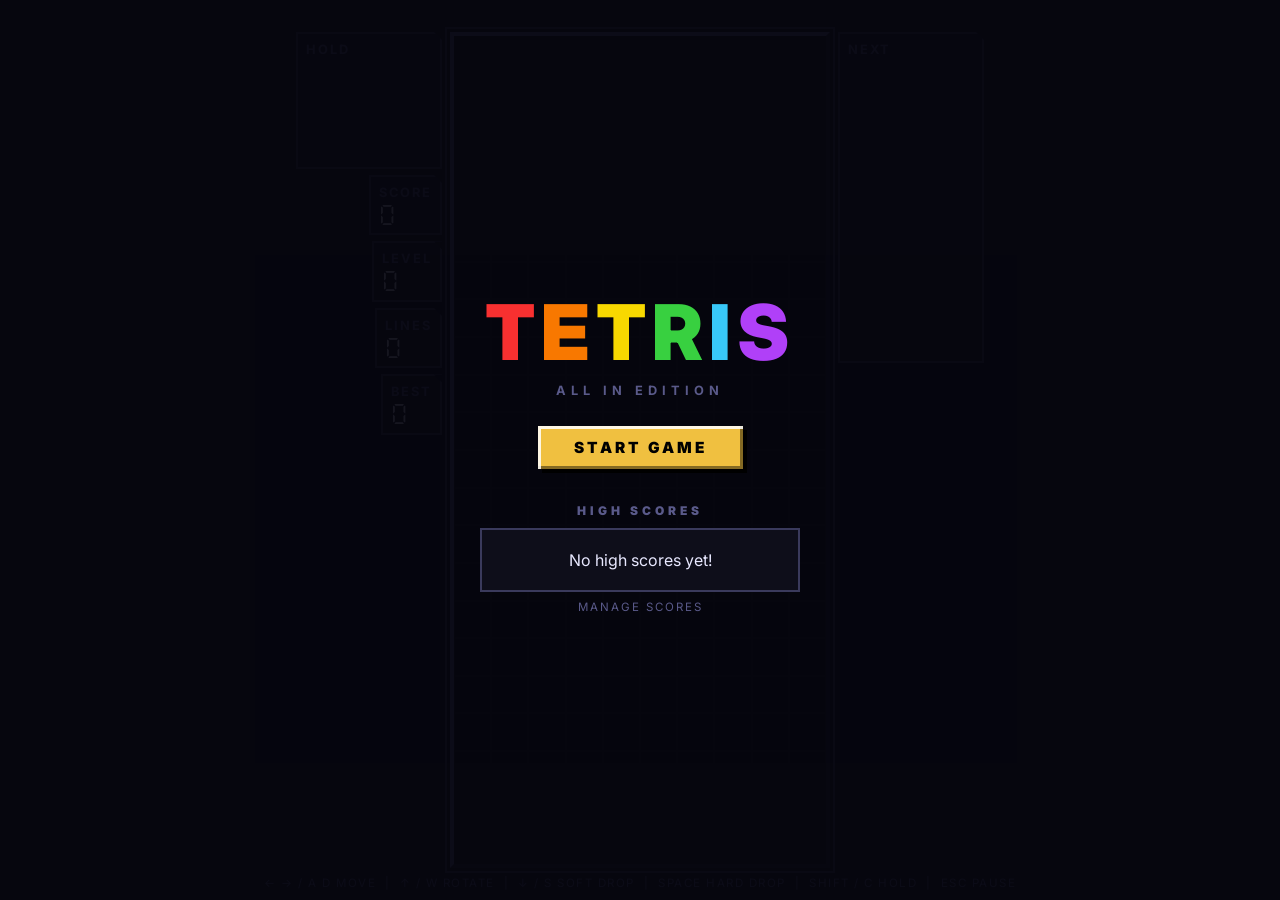
<file: index.html>
<!DOCTYPE html>
<html lang="en">
	<head>
		<meta charset="UTF-8">
		<meta name="viewport"
			content="width=device-width, initial-scale=1.0, maximum-scale=1.0, user-scalable=no, viewport-fit=cover">
		<meta name="apple-mobile-web-app-capable" content="yes">
		<meta name="apple-mobile-web-app-status-bar-style" content="black-translucent">
		<meta name="mobile-web-app-capable" content="yes">
		<meta name="theme-color" content="#111111">
		<meta name="description" content="Classic Tetris game – play in your browser on desktop or mobile">
		<meta property="og:title" content="Tetris – All In Edition">
		<meta property="og:description" content="Classic Tetris game with touch controls. Play in your browser!">
		<meta property="og:type" content="website">
		<link rel="icon"
			href="data:image/svg+xml,<svg xmlns='http://www.w3.org/2000/svg' viewBox='0 0 32 32'><rect x='4' y='4' width='12' height='12' fill='%2300f' rx='1'/><rect x='16' y='4' width='12' height='12' fill='%23ff0' rx='1'/><rect x='4' y='16' width='12' height='12' fill='%23f00' rx='1'/><rect x='16' y='16' width='12' height='12' fill='%230f0' rx='1'/></svg>">
		<title>Tetris</title>
		<script src="https://cdn.jsdelivr.net/npm/gsap@3.14.1/dist/gsap.min.js" crossorigin="anonymous" referrerpolicy="no-referrer"></script>
		<link rel="preload" href="fonts/Inter.ttf" as="font" type="font/ttf" crossorigin="anonymous">
		<link rel="preload" href="fonts/DSEG7ClassicMini-Regular.ttf" as="font" type="font/ttf" crossorigin="anonymous">
		<link rel="stylesheet" href="style.css">
	</head>

	<body>

		<div id="game-wrapper">
			<!-- Left panel -->
			<div class="side-panel side-panel--left">
				<div class="panel-box">
					<div class="panel-label">Hold</div>
					<canvas id="hold-canvas"></canvas>
				</div>
				<div class="panel-box">
					<div class="panel-label">Score</div>
					<div class="panel-value" id="score-val"><span class="panel-value-inner">0</span></div>
				</div>
				<div class="panel-box">
					<div class="panel-label">Level</div>
					<div class="panel-value" id="level-val"><span class="panel-value-inner">0</span></div>
				</div>
				<div class="panel-box">
					<div class="panel-label">Lines</div>
					<div class="panel-value" id="lines-val"><span class="panel-value-inner">0</span></div>
				</div>
				<div class="panel-box">
					<div class="panel-label">Best</div>
					<div class="panel-value" id="best-val"><span class="panel-value-inner">0</span></div>
				</div>
			</div>

			<!-- Main board -->
			<canvas id="board-canvas"></canvas>

			<!-- Right panel -->
			<div class="side-panel">
				<div class="panel-box">
					<div class="panel-label">Next</div>
					<canvas id="next-canvas"></canvas>
				</div>
			</div>
		</div>

		<div id="overlay">
			<h1><span>T</span><span>E</span><span>T</span><span>R</span><span>I</span><span>S</span></h1>
			<div class="sub">ALL IN EDITION</div>
			<div class="final-score" id="final-score"></div>
			<button id="start-btn">START GAME</button>

			<!-- High Scores Display -->
			<div id="highscores-display">
				<h3>HIGH SCORES</h3>
				<ol id="highscores-list" class="highscores-list"></ol>
				<a href="manage-scores.html" id="manage-scores-link">manage scores</a>
				<div id="new-highscore-entry">
					<p id="highscore-entry-label">NEW HIGH SCORE!</p>
					<div>
						<input type="text" id="player-name-input" maxlength="10" placeholder="Your Name" class="player-name-input">
						<button id="submit-name-btn" class="submit-name-btn">SUBMIT</button>
					</div>
					<button id="skip-save-btn">PLAY AGAIN</button>
				</div>
			</div>
		</div>

		<div id="pause-overlay">
			<h2>PAUSED</h2>
			<p>Press ESC to resume</p>
			<div id="pause-main-btns">
				<button id="resume-btn">RESUME</button>
				<button id="mute-btn">
					<svg id="mute-icon-on" xmlns="http://www.w3.org/2000/svg" width="14" height="14" viewBox="0 0 24 24" fill="none" stroke="currentColor" stroke-width="2" stroke-linecap="round" stroke-linejoin="round"><polygon points="11 5 6 9 2 9 2 15 6 15 11 19 11 5"/><path d="M19.07 4.93a10 10 0 0 1 0 14.14"/><path d="M15.54 8.46a5 5 0 0 1 0 7.07"/></svg>
					<svg id="mute-icon-off" xmlns="http://www.w3.org/2000/svg" width="14" height="14" viewBox="0 0 24 24" fill="none" stroke="currentColor" stroke-width="2" stroke-linecap="round" stroke-linejoin="round"><polygon points="11 5 6 9 2 9 2 15 6 15 11 19 11 5"/><line x1="23" y1="9" x2="17" y2="15"/><line x1="17" y1="9" x2="23" y2="15"/></svg>
					SOUND ON
				</button>
				<button id="new-game-btn">NEW GAME</button>
			</div>

			<!-- Confirmation panel -->
			<div id="confirm-panel">
				<p class="confirm-text">Are you sure? This will reset the current game.</p>
				<div class="confirm-btns">
					<button id="confirm-yes">YES, RESET</button>
					<button id="confirm-no">CANCEL</button>
				</div>
			</div>
		</div>

		<div class="controls-hint" id="desktop-controls-hint">
			← → / A D Move &nbsp;|&nbsp; ↑ / W Rotate &nbsp;|&nbsp; ↓ / S Soft Drop &nbsp;|&nbsp; Space Hard Drop &nbsp;|&nbsp; Shift / C Hold &nbsp;|&nbsp; Esc Pause
		</div>

		<!-- Mobile top bar (hold, score/level, next + pause) -->
		<div id="mobile-top-bar">
			<div class="mobile-mini-box">
				<div class="mobile-mini-label">HOLD</div>
				<canvas id="m-hold-canvas"></canvas>
			</div>
			<div class="mobile-stats">
				<div class="mobile-stat">SCR <span id="m-score">0</span></div>
				<div class="mobile-stat">LVL <span id="m-level">0</span></div>
				<div class="mobile-stat">LNS <span id="m-lines">0</span></div>
			</div>
			<div class="mobile-mini-box">
				<div class="mobile-mini-label">NEXT</div>
				<canvas id="m-next-canvas"></canvas>
			</div>
			<button class="mobile-pause-btn" id="m-pause">⏸</button>
		</div>

		<!-- Mobile bottom buttons -->
		<div id="mobile-controls">
			<div class="touch-btn-group">
				<button class="touch-btn" id="tb-left" aria-label="Move Left">◀</button>
				<button class="touch-btn" id="tb-down" aria-label="Soft Drop">▼</button>
				<button class="touch-btn" id="tb-right" aria-label="Move Right">▶</button>
			</div>
			<div class="touch-btn-group">
				<button class="touch-btn wide" id="tb-rotate" aria-label="Rotate">↻</button>
				<button class="touch-btn wide" id="tb-hard" aria-label="Hard Drop">⤓</button>
				<button class="touch-btn wide" id="tb-hold" aria-label="Hold">HOLD</button>
			</div>
		</div>

		<audio id="bg-music" src="./sounds/tetris.mp3" loop preload="auto"></audio>

		<script src="script.js"></script>
	</body>
</html>
</file>
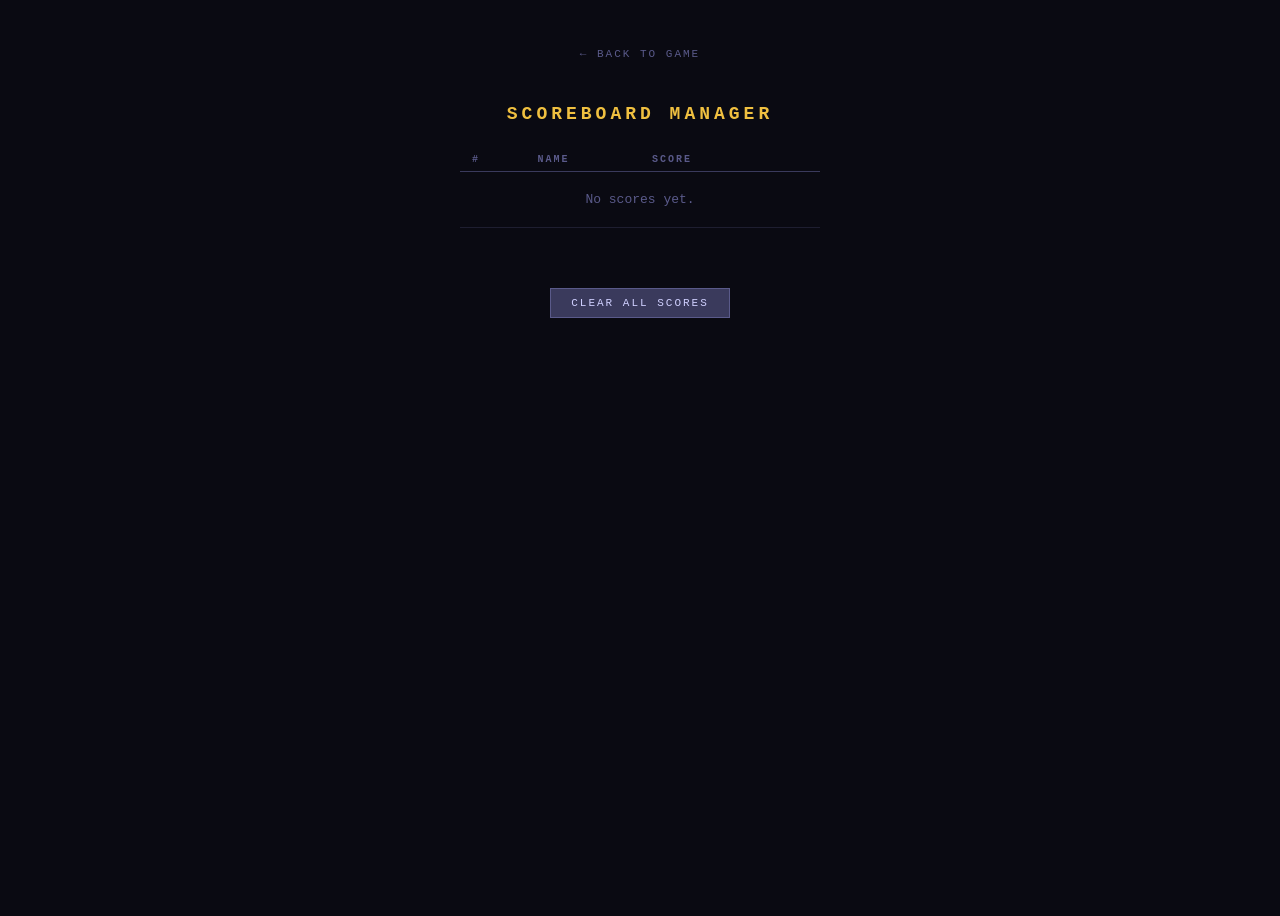
<file: manage-scores.html>
<!DOCTYPE html>
<html lang="en">
<head>
    <meta charset="UTF-8">
    <title>Manage Scores</title>
    <style>
        body { background: #0a0a12; color: #d0d0ff; font-family: monospace; padding: 40px; display: flex; flex-direction: column; align-items: center; min-height: 100vh; box-sizing: border-box; }
        h1 { color: #f0c040; letter-spacing: 4px; font-size: 18px; margin-bottom: 24px; }
        table { border-collapse: collapse; width: 360px; }
        th { text-align: left; font-size: 10px; letter-spacing: 2px; color: #5a5a8a; padding: 6px 12px; border-bottom: 1px solid #3a3a5c; }
        td { padding: 8px 12px; border-bottom: 1px solid #1e1e30; font-size: 13px; }
        td:nth-child(3) { border-right: 1px solid #3a3a5c; }
        td:last-child { text-align: right; }
        button.del { background: #e04040; color: #fff; border: none; padding: 4px 10px; cursor: pointer; font-family: monospace; font-size: 11px; letter-spacing: 1px; }
        button.del:hover { background: #ff6060; }
        #status { margin-top: 20px; font-size: 11px; color: #f0c040; letter-spacing: 1px; min-height: 16px; }
        #clear-all { margin-top: 24px; background: #3a3a5c; color: #d0d0ff; border: 1px solid #5a5a8a; padding: 8px 20px; cursor: pointer; font-family: monospace; font-size: 11px; letter-spacing: 2px; }
        #clear-all:hover { background: #e04040; color: #fff; border-color: #e04040; }
        #back { display: block; margin-bottom: 32px; font-size: 11px; letter-spacing: 2px; color: #5a5a8a; text-decoration: none; text-transform: uppercase; }
        #back:hover { color: #d0d0ff; }
    </style>
</head>
<body>
    <a href="index.html" id="back">← Back to game</a>
    <h1>SCOREBOARD MANAGER</h1>
    <table>
        <thead><tr><th>#</th><th>NAME</th><th>SCORE</th><th></th></tr></thead>
        <tbody id="scores-body"></tbody>
    </table>
    <div id="status"></div>
    <button id="clear-all">CLEAR ALL SCORES</button>

    <script>
        const KEY = 'tetrisHighScores';

        function load() {
            try { return JSON.parse(localStorage.getItem(KEY) || '[]'); }
            catch { return []; }
        }

        function save(scores) {
            localStorage.setItem(KEY, JSON.stringify(scores));
            // keep the single best in sync
            localStorage.setItem('tetrisHigh', scores.length > 0 ? scores[0].score : 0);
        }

        function render() {
            const scores = load();
            const tbody = document.getElementById('scores-body');
            tbody.innerHTML = '';
            if (scores.length === 0) {
                tbody.innerHTML = '<tr><td colspan="4" style="color:#5a5a8a;text-align:center;padding:20px;">No scores yet.</td></tr>';
                return;
            }
            scores.forEach((entry, i) => {
                const tr = document.createElement('tr');
                const tdRank = document.createElement('td'); tdRank.style.color = '#5a5a8a'; tdRank.textContent = (i + 1) + '.';
                const tdName = document.createElement('td'); tdName.textContent = entry.name;
                const tdScore = document.createElement('td'); tdScore.style.color = '#f0c040'; tdScore.style.fontFamily = "'Courier New',monospace"; tdScore.textContent = entry.score;
                const tdDel = document.createElement('td');
                const btn = document.createElement('button'); btn.className = 'del'; btn.dataset.index = i; btn.textContent = 'DELETE';
                tdDel.appendChild(btn);
                tr.append(tdRank, tdName, tdScore, tdDel);
                tbody.appendChild(tr);
            });
        }

        document.getElementById('scores-body').addEventListener('click', e => {
            if (!e.target.classList.contains('del')) return;
            const i = parseInt(e.target.dataset.index);
            const scores = load();
            const removed = scores.splice(i, 1)[0];
            save(scores);
            document.getElementById('status').textContent = `Deleted: ${removed.name} (${removed.score})`;
            render();
        });

        document.getElementById('clear-all').addEventListener('click', () => {
            if (!confirm('Delete ALL scores?')) return;
            save([]);
            document.getElementById('status').textContent = 'All scores cleared.';
            render();
        });

        render();
    </script>
</body>
</html>
</file>
<file: style.css>
* {
    margin: 0;
    padding: 0;
    box-sizing: border-box;
}

@font-face {
    font-family: "DSEG7Classic";
    src: url('fonts/DSEG7ClassicMini-Regular.ttf') format('truetype');
    font-display: block;
}
@font-face {
    font-family: "Inter";
    src: url('fonts/Inter.ttf') format('truetype');
    font-display: block;
}
/* NES used a very specific dark navy, not pure black */
:root {
    --UI-font: "Inter", "Segoe UI", Tahoma, Geneva, Verdana, sans-serif;
    --bg:          #0a0a12;
    --board-bg:    #06060e;
    --panel-bg:    #0e0e1a;
    --border:      #3a3a5c;
    --border-lit:  #6060a0;
    --text-dim:    #5a5a8a;
    --text-mid:    #9090c0;
    --text-bright: #d0d0ff;
    --white:       #e8e8ff;
    --gold:        #f0c040;
    --red:         #e04040;
}

html, body {
    background: var(--bg);
    font-family: var(--UI-font);
    color: var(--white);
    overflow: hidden;
    height: 100%;
    image-rendering: pixelated;
}

body {
    display: flex;
    justify-content: center;
    align-items: center;
    min-height: 100vh;
    min-height: -webkit-fill-available;
}

/* ─── GAME WRAPPER ───────────────────────────────────────── */
#game-wrapper {
    display: flex;
    gap: 0;
    align-items: flex-start;
}

canvas {
    display: block;
    image-rendering: pixelated;
    touch-action: none;
    -webkit-user-select: none;
    user-select: none;
}

/* Board: thick NES-style double border */
#board-canvas {
    border-left:  4px solid var(--border-lit);
    border-top:   4px solid var(--border-lit);
    border-right: 4px solid #1a1a2e;
    border-bottom:4px solid #1a1a2e;
    outline: 2px solid var(--border);
    outline-offset: 3px;
}

/* ─── SIDE PANELS ────────────────────────────────────────── */
.side-panel {
    display: flex;
    flex-direction: column;
    gap: 0;
    width: 88px;
}

.side-panel--left {
    align-items: flex-end;
}

/* Left panel aligns to board top */
.side-panel:first-child {
    padding-right: 8px;
}
.side-panel:last-child {
    padding-left: 8px;
}

.panel-box {
    background: var(--panel-bg);
    border: 2px solid var(--border);
    padding: 8px;
    margin-bottom: 6px;
    position: relative;
    width: min-content;
}

/* NES-style corner notch — top-right cut */
.panel-box::after {
    content: '';
    position: absolute;
    top: -2px; right: -2px;
    width: 8px; height: 8px;
    background: var(--bg);
    clip-path: polygon(0 0, 100% 0, 100% 100%);
}

.panel-label {
    font-size: clamp(10px, 1vw, 13px);
    letter-spacing: 2px;
    color: var(--text-dim);
    text-transform: uppercase;
    margin-bottom: 5px;
    font-weight: 700;
    font-family: var(--UI-font);
}

/* Each digit is its own overflow-hidden column */
.panel-value {
    font-family: 'DSEG7Classic', monospace;
    font-size: clamp(16px, 1.6vw, 22px);
    color: var(--white);
    letter-spacing: 1px;
    line-height: 1;
    display: flex;
}

.digit {
    display: inline-block;
    overflow: hidden;
    height: 1em;
    vertical-align: top;
}

.digit-inner {
    display: block;
}

.panel-box canvas {
    display: block;
    margin: 2px auto 0;
}

/* ─── OVERLAY ────────────────────────────────────────────── */
#overlay {
    position: fixed;
    inset: 0;
    background: rgba(6, 6, 14, 0.93);
    display: flex;
    flex-direction: column;
    justify-content: center;
    align-items: center;
    z-index: 10;
}

/* Big NES-style title — each letter is a separate colored block */
#overlay h1 {
    font-size: clamp(40px, 6vw, 80px);
    font-weight: 900;
    letter-spacing: 6px;
    margin-bottom: 4px;
    font-family: var(--UI-font);
    text-transform: uppercase;
}

#overlay h1 span { display: inline-block; }
#overlay h1 span:nth-child(1) { color: #f83030; }
#overlay h1 span:nth-child(2) { color: #f87800; }
#overlay h1 span:nth-child(3) { color: #f8d800; }
#overlay h1 span:nth-child(4) { color: #38d040; }
#overlay h1 span:nth-child(5) { color: #38c8f8; }
#overlay h1 span:nth-child(6) { color: #b040f8; }

#overlay h1.gameover span { color: var(--white); }

#overlay .sub {
    font-size: clamp(11px, 1vw, 13px);
    letter-spacing: 5px;
    color: var(--text-dim);
    text-transform: uppercase;
    margin-bottom: 28px;
    font-weight: 700;
}

#overlay .final-score {
    font-family: var(--UI-font);
    font-size: clamp(12px, 1.2vw, 15px);
    font-weight: 700;
    letter-spacing: 2px;
    color: var(--gold);
    border: 2px solid var(--border);
    padding: 8px 16px;
    background: var(--panel-bg);
    display: none;
    align-items: center;
    gap: 6px;
    line-height: 1;
    margin-bottom: 10px;
}

#overlay .final-score span {
    color: #fff;
    display: inline-flex;
    align-items: center;
    gap: 6px;
}

#overlay .final-score .num {
    font-family: 'DSEG7Classic', monospace;
    font-size: 13px;
    line-height: 1;
    position: relative;
    top: 2px;
}

/* ─── BUTTONS ────────────────────────────────────────────── */
#overlay button,
#pause-overlay button,
#start-btn {
    padding: 10px 28px;
    font-size: clamp(12px, 1.1vw, 14px);
    font-family: inherit;
    font-weight: 900;
    letter-spacing: 3px;
    text-transform: uppercase;
    border: none;
    border-radius: 0;
    background: var(--white);
    color: #0a0a12;
    cursor: pointer;
    outline: none;
    -webkit-tap-highlight-color: transparent;
    position: relative;
    box-shadow:
        /* top-left bright bevel */
        inset 3px 3px 0 rgba(255,255,255,0.85),
        /* bottom-right dark bevel */
        inset -3px -3px 0 rgba(0,0,0,0.45),
        /* hard drop shadow */
        4px 4px 0 #000;
    transition: transform 0.06s, box-shadow 0.06s;
    display: block;
    margin-bottom: 10px;
}

#overlay button:hover,
#pause-overlay button:hover,
#start-btn:hover {
    box-shadow:
        inset 3px 3px 0 rgba(255,255,255,0.95),
        inset -3px -3px 0 rgba(0,0,0,0.5),
        5px 5px 0 #000;
    transform: translate(-1px, -1px);
}

#overlay button:active,
#pause-overlay button:active,
#start-btn:active {
    transform: translate(3px, 3px);
    box-shadow:
        inset 3px 3px 0 rgba(0,0,0,0.35),
        inset -3px -3px 0 rgba(255,255,255,0.15),
        1px 1px 0 #000;
}

#submit-name-btn {
    margin-bottom: 0 !important;
}

#skip-save-btn {
    display: block;
    margin: 8px auto 0;
    width: fit-content;
    background: var(--gold) !important;
    color: #000 !important;
}

#start-btn {
    background: var(--gold) !important;
    color: #000 !important;
    font-size: clamp(13px, 1.2vw, 16px) !important;
    padding: 12px 36px !important;
}

#confirm-yes {
    background: var(--red) !important;
    color: #fff !important;
}

#confirm-no {
    background: #444 !important;
    color: #fff !important;
}

#mute-btn {
    background: #2a2a3e !important;
    color: var(--text-bright) !important;
    border: 2px solid var(--border) !important;
    display: flex !important;
    align-items: center;
    gap: 7px;
}

#mute-icon-off {
    display: none;
}

#confirm-panel {
    display: none;
    margin-top: 20px;
    text-align: center;
}

.confirm-text {
    margin-bottom: 14px;
    color: var(--white);
    font-size: 13px;
    letter-spacing: 1px;
}

.confirm-btns {
    display: flex;
    gap: 12px;
    justify-content: center;
}


#pause-overlay {
    position: fixed;
    inset: 0;
    background: rgba(6, 6, 14, 0.88);
    display: none;
    flex-direction: column;
    justify-content: center;
    align-items: center;
    z-index: 9;
}

#pause-overlay h2 {
    font-size: clamp(28px, 4vw, 48px);
    font-weight: 900;
    letter-spacing: 8px;
    color: var(--white);
    margin-bottom: 6px;
}

#pause-overlay > p {
    font-size: clamp(10px, 0.9vw, 12px);
    letter-spacing: 3px;
    color: var(--text-dim);
    margin-bottom: 22px;
    text-transform: uppercase;
}

#pause-main-btns {
    display: flex;
    flex-direction: column;
    align-items: center;
    font-size: 10px;
    letter-spacing: 1px;
    color: var(--text-mid);
    margin-bottom: 12px;
    text-transform: uppercase;
}

/* ─── CONTROLS HINT ──────────────────────────────────────── */
.controls-hint {
    position: fixed;
    bottom: 10px;
    left: 50%;
    transform: translateX(-50%);
    font-size: clamp(10px, 0.9vw, 12px);
    color: var(--text-dim);
    letter-spacing: 1.5px;
    white-space: nowrap;
    text-transform: uppercase;
}

/* ─── HIGH SCORES ────────────────────────────────────────── */
#highscores-display {
    display: none;
}

#highscores-display h3 {
    font-size: clamp(10px, 1vw, 12px);
    letter-spacing: 4px;
    color: var(--text-dim);
    text-transform: uppercase;
    text-align: center;
    margin-top: 24px;
    margin-bottom: 10px;
    font-weight: 900;
}

#highscores-list {
    list-style: none;
    padding: 0;
    margin: 0 auto;
    width: 320px;
    border: 2px solid var(--border);
    background: var(--panel-bg);
}

.highscore-item {
    display: grid;
    grid-template-columns: 26px 1fr minmax(70px, auto) 56px;
    align-items: stretch;
    padding: 6px 10px;
    border-bottom: 1px solid var(--border);
    font-size: clamp(12px, 1.1vw, 14px);
}

#manage-scores-link {
    display: block;
    margin-top: 8px;
    font-size: clamp(10px, 0.9vw, 12px);
    letter-spacing: 2px;
    color: var(--text-dim);
    text-decoration: none;
    text-transform: uppercase;
    text-align: center;
}
#manage-scores-link:hover { color: var(--text-mid); }

.hs-rank {
    font-size: clamp(10px, 1vw, 12px);
    color: var(--text-dim);
    font-family: monospace;
    font-weight: 700;
    display: flex;
    align-items: center;
}

.hs-name {
    color: var(--text-bright);
    white-space: nowrap;
    overflow: hidden;
    text-overflow: ellipsis;
    padding-right: 10px;
    letter-spacing: 1px;
    font-weight: 700;
    font-size: clamp(11px, 1vw, 13px);
    display: flex;
    align-items: center;
}

.hs-score {
    font-family: 'DSEG7Classic', monospace;
    font-size: clamp(12px, 1.1vw, 14px);
    color: var(--gold);
    text-align: right;
    padding-right: 8px;
    display: flex;
    align-items: center;
    justify-content: flex-end;
}

.highscore-item:nth-child(1) { background: rgba(240,192,64,0.22); border-left: 3px solid var(--gold); }
.highscore-item:nth-child(1) .hs-rank,
.highscore-item:nth-child(1) .hs-name { color: var(--gold); }

.highscore-item:nth-child(2) { background: rgba(200,200,200,0.14); border-left: 3px solid #c8c8c8; }
.highscore-item:nth-child(2) .hs-rank,
.highscore-item:nth-child(2) .hs-name { color: #c8c8c8; }

.highscore-item:nth-child(3) { background: rgba(220,100,30,0.18); border-left: 3px solid #e8843a; }
.highscore-item:nth-child(3) .hs-rank,
.highscore-item:nth-child(3) .hs-name { color: #e8843a; }

.hs-date {
    font-size: clamp(9px, 0.8vw, 10px);
    color: var(--text-dim);
    letter-spacing: 0.5px;
    text-align: right;
    line-height: 1.3;
    white-space: nowrap;
    border-left: 1px solid var(--border);
    padding-left: 8px;
    min-width: 56px;
    display: flex;
    flex-direction: column;
    justify-content: center;
    align-items: flex-end;
}

/* Name entry */
#new-highscore-entry p {
    font-size: 10px;
    letter-spacing: 2px;
    color: var(--text-mid);
    margin-bottom: 10px;
    text-transform: uppercase;
    font-family: var(--UI-font);
}

#new-highscore-entry {
    display: none;
    flex-direction: column;
    align-items: center;
    gap: 10px;
    margin-top: 20px;
}

#new-highscore-entry > div {
    display: flex;
    flex-direction: row;
    align-items: center;
    gap: 8px;
}

.player-name-input {
    padding: 8px 10px;
    font-size: 13px;
    font-weight: 700;
    letter-spacing: 2px;
    background: var(--panel-bg);
    border: 2px solid var(--border-lit);
    border-radius: 0;
    color: var(--white);
    outline: none;
    width: 180px;
    font-family: inherit;
}

.player-name-input:focus {
    border-color: var(--gold);
    background: #12121e;
}

.player-name-input::placeholder {
    color: var(--text-dim);
    font-size: 10px;
}

.submit-name-btn {
    padding: 9px 28px;
    font-size: 10px;
    font-weight: 900;
    letter-spacing: 2px;
    text-transform: uppercase;
    background: var(--gold);
    border: none;
    border-radius: 0;
    color: #000;
    cursor: pointer;
    align-self: stretch;
    box-shadow:
        inset 3px 3px 0 rgba(255,255,255,0.75),
        inset -3px -3px 0 rgba(0,0,0,0.35),
        4px 4px 0 #000;
    transition: transform 0.06s, box-shadow 0.06s;
    font-family: inherit;
}

.submit-name-btn:hover {
    transform: translate(-1px, -1px);
    box-shadow:
        inset 3px 3px 0 rgba(255,255,255,0.9),
        inset -3px -3px 0 rgba(0,0,0,0.4),
        5px 5px 0 #000;
}

.submit-name-btn:active {
    transform: translate(3px, 3px);
    box-shadow:
        inset 3px 3px 0 rgba(0,0,0,0.3),
        inset -3px -3px 0 rgba(255,255,255,0.1),
        1px 1px 0 #000;
}

/* ─── MOBILE TOUCH CONTROLS ──────────────────────────────── */
#mobile-controls {
    display: none;
    position: fixed;
    bottom: 0;
    left: 0;
    right: 0;
    padding: 8px 6px;
    padding-bottom: max(8px, env(safe-area-inset-bottom));
    z-index: 5;
    justify-content: center;
    gap: 6px;
    background: linear-gradient(transparent, rgba(6,6,14,0.95));
}

.touch-btn-group {
    display: flex;
    gap: 5px;
    align-items: center;
}

.touch-btn {
    width: 52px;
    height: 52px;
    border: 2px solid var(--border);
    border-radius: 0;
    background: var(--panel-bg);
    color: var(--text-bright);
    font-size: 20px;
    font-weight: bold;
    display: flex;
    justify-content: center;
    align-items: center;
    cursor: pointer;
    -webkit-tap-highlight-color: transparent;
    touch-action: none;
    -webkit-user-select: none;
    user-select: none;
    box-shadow: 2px 2px 0 #000;
    transition: transform 0.05s, box-shadow 0.05s;
    outline: none;
}

.touch-btn:active,
.touch-btn.pressed {
    background: #1e1e30;
    transform: translate(2px, 2px);
    box-shadow: none;
    color: var(--gold);
    border-color: var(--gold);
}

.touch-btn.wide {
    width: 62px;
    font-size: 10px;
    letter-spacing: 1px;
    text-transform: uppercase;
    font-weight: 900;
}

#mobile-top-bar {
    display: none;
    position: fixed;
    top: 0;
    left: 0;
    right: 0;
    padding: 6px 12px;
    padding-top: max(6px, env(safe-area-inset-top));
    z-index: 5;
    justify-content: space-between;
    align-items: center;
    background: linear-gradient(rgba(6,6,14,0.9), transparent);
}

.mobile-stats {
    display: flex;
    flex-direction: column;
    gap: 2px;
    align-items: center;
}

.mobile-mini-box {
    display: flex;
    flex-direction: column;
    align-items: center;
    gap: 3px;
}

.mobile-mini-label {
    font-size: 7px;
    color: var(--text-dim);
    letter-spacing: 2px;
    text-transform: uppercase;
    font-weight: 900;
}

.mobile-mini-box canvas {
    border: 2px solid var(--border);
    background: var(--panel-bg);
}

.mobile-stat {
    font-size: 9px;
    color: var(--text-dim);
    letter-spacing: 1px;
    text-transform: uppercase;
    font-weight: 700;
}

.mobile-stat span {
    color: var(--white);
    font-weight: 900;
    font-size: 12px;
    font-family: 'DSEG7Classic', monospace;
}

.mobile-pause-btn {
    width: 34px;
    height: 34px;
    border: 2px solid var(--border);
    border-radius: 0;
    background: var(--panel-bg);
    color: var(--text-bright);
    font-size: 16px;
    display: flex;
    justify-content: center;
    align-items: center;
    cursor: pointer;
    -webkit-tap-highlight-color: transparent;
    touch-action: manipulation;
    box-shadow: 2px 2px 0 #000;
    outline: none;
}

/* ─── RESPONSIVE ─────────────────────────────────────────── */
@media (max-width: 600px),
(max-height: 500px) and (orientation: landscape) {
    .side-panel { display: none !important; }
    .controls-hint { display: none; }
    #mobile-controls { display: flex; }
    #mobile-top-bar { display: flex; }
    #game-wrapper { gap: 0; }
    #board-canvas { border-width: 2px; }
}

body.has-touch #mobile-controls { display: flex; }
body.has-touch #mobile-top-bar  { display: flex; }
body.has-touch .controls-hint   { display: none; }
</file>
